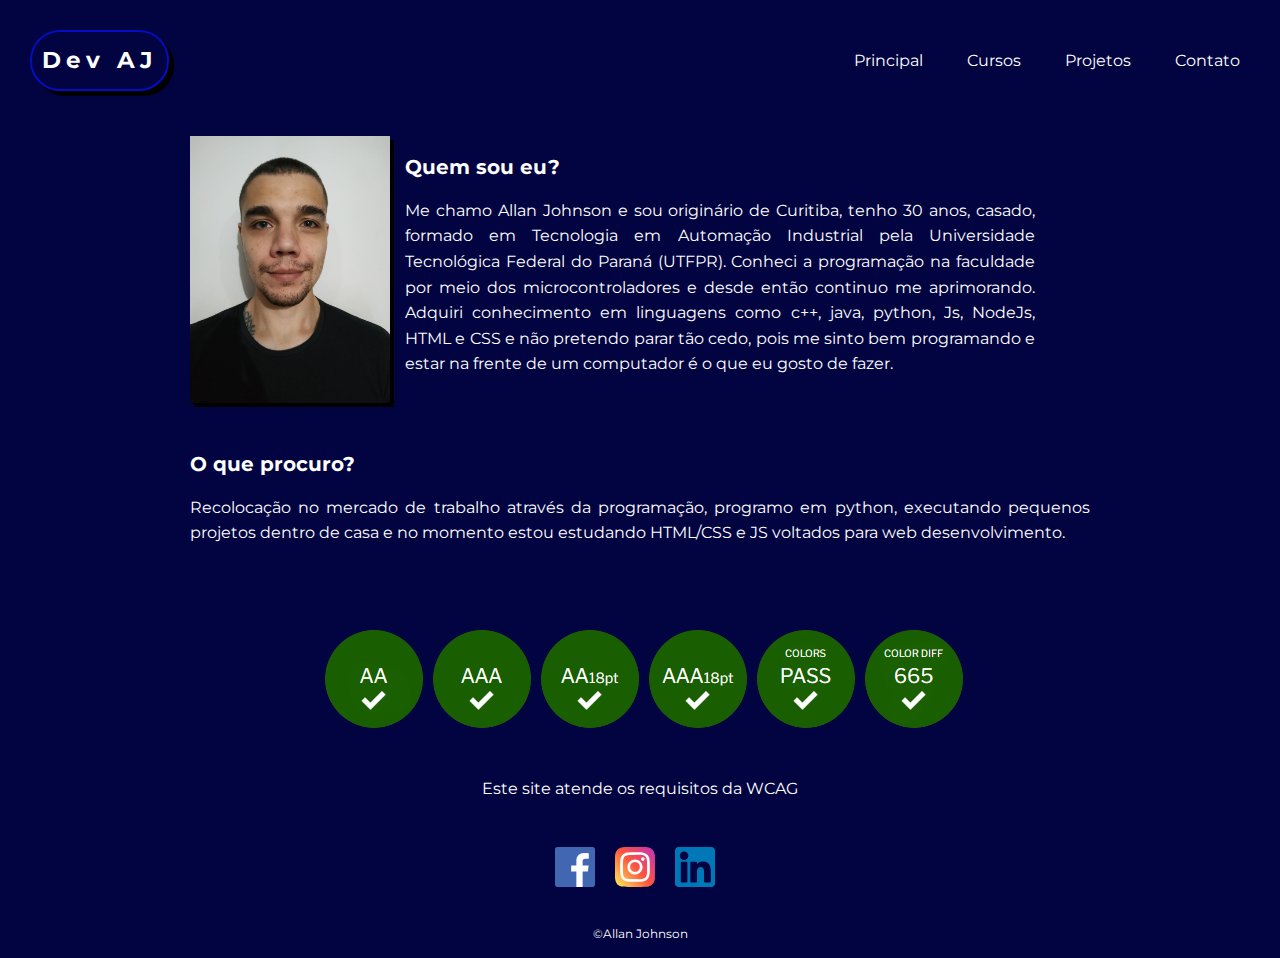
<file: index.html>
<!DOCTYPE html>
<html lang="pt-br">

<head>
    <meta charset="UTF-8">
    <meta name="viewport" content="width=device-width, initial-scale=1.0">
    <title>Dev AJ</title>
    <link rel="stylesheet" href="/css/cssreset.css">
    <link rel="preconnect" href="https://fonts.gstatic.com">
    <link href="https://fonts.googleapis.com/css2?family=Montserrat&display=swap" rel="stylesheet">
    <link rel="stylesheet" href="/css/style.css">
</head>

<body>
    <header>
        <nav class="nav-ul">
            <h1 class="logo">Dev AJ</h1>
            <button class="hamburger" id="hamburger">
                    <div></div>
                    <div></div>
                    <div></div>
                </button>
            <ul class="menu" id="menu">
                <li class="menu-item"><a href="/index.html">Principal</a></li>
                <li class="menu-item"><a href="/pages/cursos.html">Cursos</a></li>
                <li class="menu-item"><a href="/pages/projetos.html">Projetos</a></li>
                <li class="menu-item"><a href="/pages/contato.html">Contato</a></li>
            </ul>
        </nav>
    </header>
    <main>
        <div class="principal" id="principal">
            <div class="quem-sou-eu">
                <div class="foto">
                    <img src="/img/foto_allan.png" alt="foto allan">
                </div>
                <div class="texto">
                    <h1 class="quem-e">Quem sou eu?</h1>
                    <p class="descricao-quem-sou-eu">
                        Me chamo Allan Johnson e sou originário de Curitiba, tenho 30 anos, casado, formado em Tecnologia em Automação Industrial pela Universidade Tecnológica Federal do Paraná (UTFPR). Conheci a programação na faculdade por meio dos microcontroladores e desde
                        então continuo me aprimorando. Adquiri conhecimento em linguagens como c++, java, python, Js, NodeJs, HTML e CSS e não pretendo parar tão cedo, pois me sinto bem programando e estar na frente de um computador é o que eu gosto de
                        fazer.
                    </p>
                </div>
            </div>
            <div class="metas">
                <h1 class="o-que-procura">O que procuro?</h1>
                <p class="descricao-meta">
                    Recolocação no mercado de trabalho através da programação, programo em python, executando pequenos projetos dentro de casa e no momento estou estudando HTML/CSS e JS voltados para web desenvolvimento.
                </p>
            </div>
            <div class="convite">
                <h1 class="certificado"><img src="/img/AAA.png" alt="Constraste AAA valido"></h1>
                <p class="rodape-foto">Este site atende os requisitos da WCAG</p>
            </div>
        </div>
    </main>
    <footer>
        <div class="icones-footer">
            <ul class="social-links">
                <li>
                    <a href="https://www.facebook.com/allan.johnson.2511/"><img class="logo-social" src="../img/facebook_logo.svg" alt="logo facebook"></a>
                </li>
                <li>
                    <a href="https://www.instagram.com/allanjohnsoncwb/"><img class="logo-social" src="../img/instagran_logo.svg" alt="logo intagram"></a>
                </li>
                <li>
                    <a href="https://www.linkedin.com/in/allan-johnson-2456a396/"><img class="logo-social" src="./img/linked_logo.svg" alt="logo linkedin"></a>
                </li>

            </ul>
            <p class="copy">&copy;Allan Johnson </p>
        </div>
    </footer>
    <script src="script.js"></script>
</body>

</html>
</file>
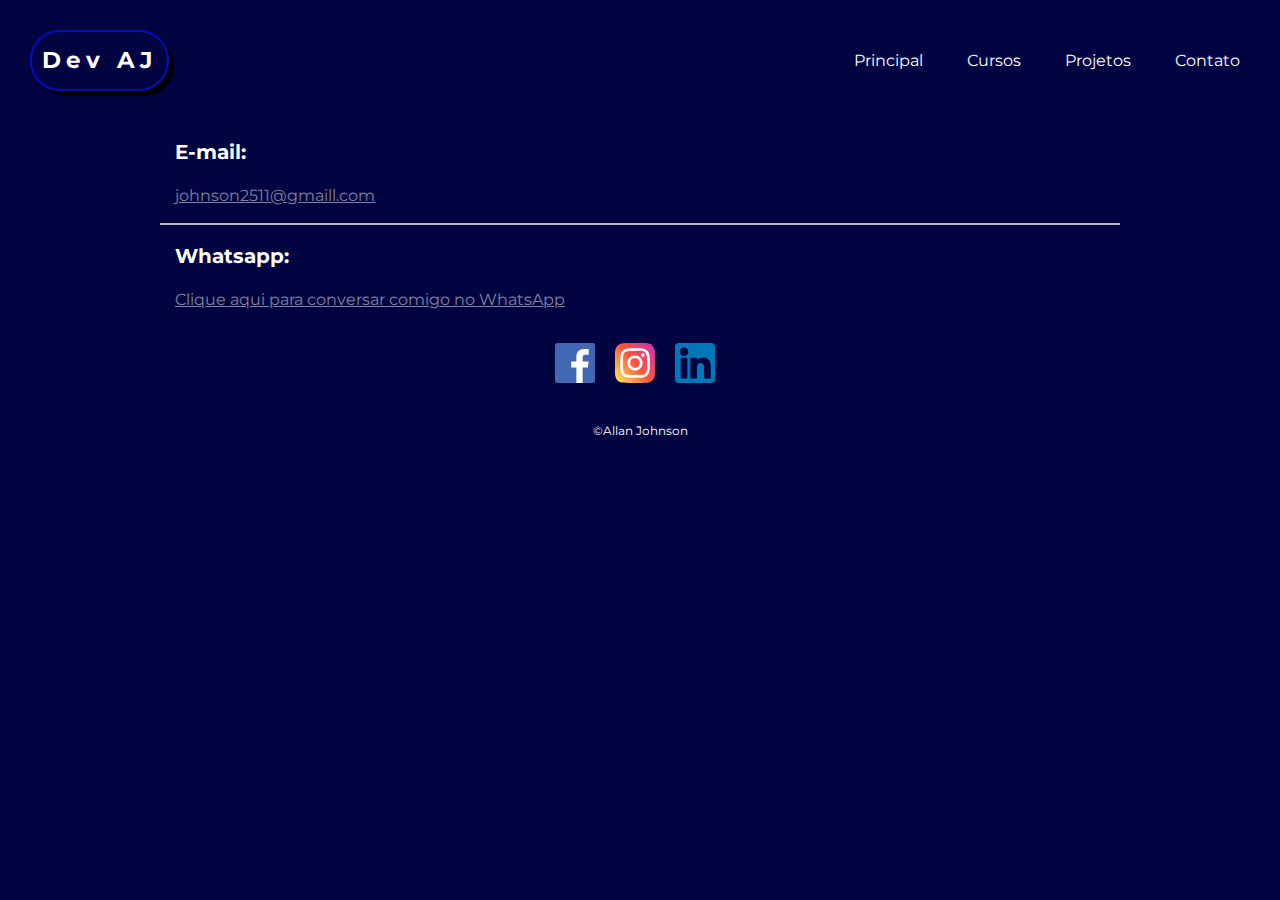
<file: pages/contato.html>
<!DOCTYPE html>
<html lang="pt-br">

<head>
    <meta charset="UTF-8">
    <meta name="viewport" content="width=device-width, initial-scale=1.0">
    <title>Dev AJ - Contato</title>
    <link rel="stylesheet" href="/css/cssreset.css">
    <link rel="preconnect" href="https://fonts.gstatic.com">
    <link href="https://fonts.googleapis.com/css2?family=Montserrat&display=swap" rel="stylesheet">
    <link rel="stylesheet" href="/css/style.css">
</head>

<body>
    <div class="container-principal">

        <header>
            <nav class="nav-ul">
                <h1 class="logo">Dev AJ</h1>
                <button class="hamburger" id="hamburger">
                    <div></div>
                    <div></div>
                    <div></div>
                </button>
                <ul class="menu" id="menu">
                    <li class="menu-item"><a href="/index.html">Principal</a></li>
                    <li class="menu-item"><a href="../pages/cursos.html">Cursos</a></li>
                    <li class="menu-item"><a href="../pages/projetos.html">Projetos</a></li>
                    <li class="menu-item"><a href="../pages/contato.html">Contato</a></li>
                </ul>
            </nav>
        </header>
        <main>
            <div class="contato-principal">
                <div class="dados">
                    <div class="email-caixa">
                        <h1 class="e-mail">
                            E-mail:
                        </h1>
                        <p class="e-mail-conteudo">
                            <a href="mailto:johnson2511@gmail.com">johnson2511@gmaill.com</a>
                        </p>
                    </div>
                    <div class="wpp-caixa">
                        <h1 class="whatsapp">
                            Whatsapp:
                        </h1>
                        <p class="whatsapp-conteudo">
                            <a href="https://api.whatsapp.com/send?phone=5541984888032&text=Olá%20Allan,%20estou%20entrando%20em%20contato%20através%20do%20seu%20portifólio">Clique aqui para conversar comigo no WhatsApp</a>
                        </p>
                    </div>
                </div>
            </div>
        </main>
        <footer>
            <div class="icones-footer">
                <ul class="social-links">
                    <li>
                        <a href="https://www.facebook.com/allan.johnson.2511/"><img class="logo-social" src="../img/facebook_logo.svg" alt="logo facebook"></a>
                    </li>
                    <li>
                        <a href="https://www.instagram.com/allanjohnsoncwb/"><img class="logo-social" src="../img/instagran_logo.svg" alt="logo intagram"></a>
                    </li>
                    <li>
                        <a href="https://www.linkedin.com/in/allan-johnson-2456a396/"><img class="logo-social" src="../img/linked_logo.svg" alt="logo linkedin"></a>
                    </li>

                </ul>
                <p class="copy">&copy;Allan Johnson </p>
            </div>
        </footer>

    </div>
    <script src="../script.js"></script>
</body>

</html>
</file>
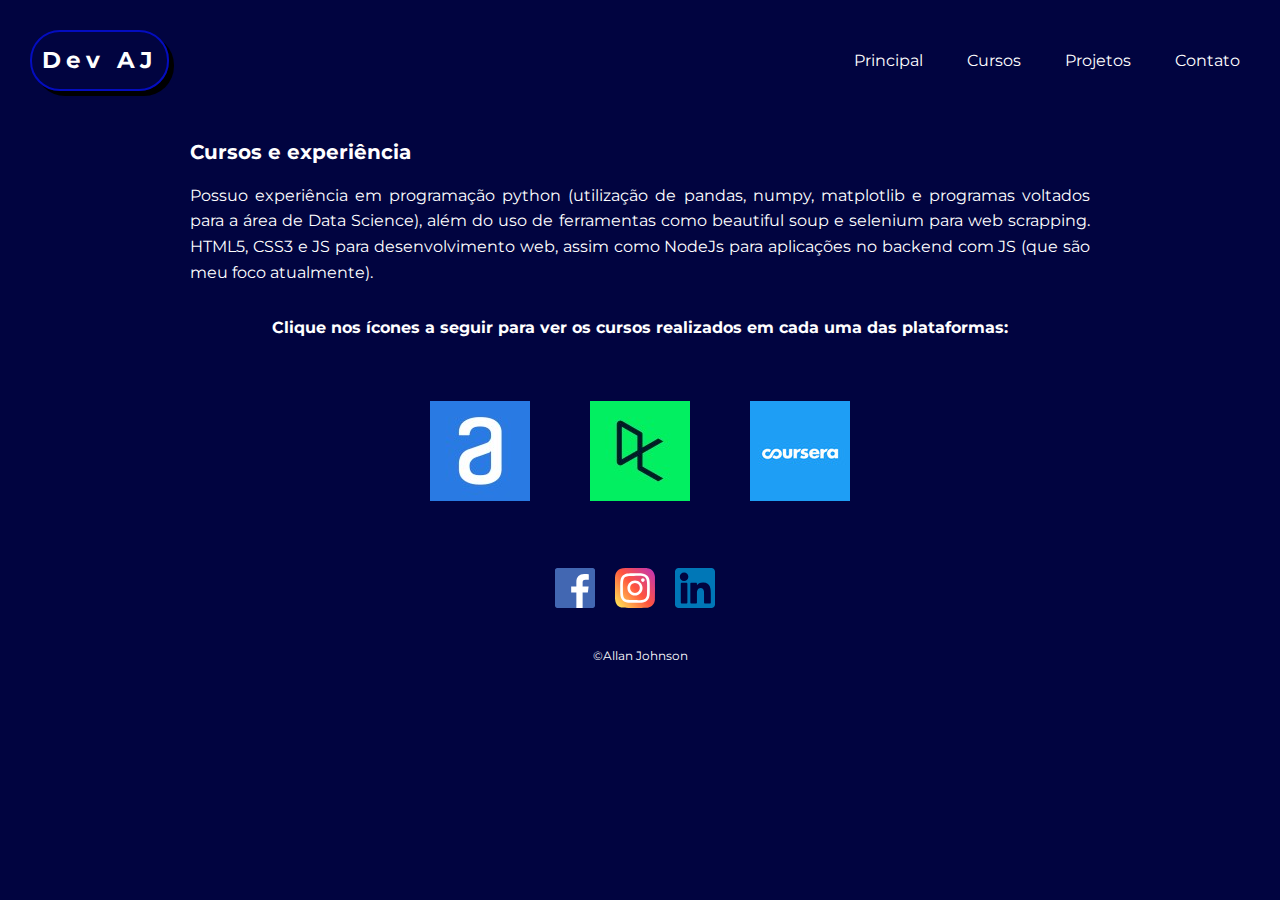
<file: pages/cursos.html>
<!DOCTYPE html>
<html lang="pt-br">

<head>
    <meta charset="UTF-8">
    <meta name="viewport" content="width=device-width, initial-scale=1.0">
    <title>Dev AJ - Cursos</title>
    <link rel="stylesheet" href="/css/cssreset.css">
    <link rel="preconnect" href="https://fonts.gstatic.com">
    <link href="https://fonts.googleapis.com/css2?family=Montserrat&display=swap" rel="stylesheet">
    <link rel="stylesheet" href="/css/style.css">
</head>

<body>
    <div class="container-principal">

        <header>
            <nav class="nav-ul">
                <h1 class="logo">Dev AJ</h1>
                <button class="hamburger" id="hamburger">
                    <div></div>
                    <div></div>
                    <div></div>
                </button>
                <ul class="menu" id="menu">
                    <li class="menu-item"><a href="/index.html">Principal</a></li>
                    <li class="menu-item"><a href="../pages/cursos.html">Cursos</a></li>
                    <li class="menu-item"><a href="../pages/projetos.html">Projetos</a></li>
                    <li class="menu-item"><a href="../pages/contato.html">Contato</a></li>
                </ul>
            </nav>
        </header>
        <main>
            <div class="principal-cursos" id="principal-cursos">
                <div class="texto-introducao-cursos">
                    <h1>Cursos e experiência</h1>
                    <p>
                        Possuo experiência em programação python (utilização de pandas, numpy, matplotlib e programas voltados para a área de Data Science), além do uso de ferramentas como beautiful soup e selenium para web scrapping. HTML5, CSS3 e JS para desenvolvimento web,
                        assim como NodeJs para aplicações no backend com JS (que são meu foco atualmente).
                    </p>
                    <div class="legenda-fotos-cursos">
                        <p class="legenda-geral">Clique nos ícones a seguir para ver os cursos realizados em cada uma das plataformas:</p>
                    </div>

                    <div class="cursos-online">
                        <div class="curso1">
                            <a href="https://cursos.alura.com.br/user/johnson2511/fullCertificate/6065c2c6ea7b10718a271e44ab2c3ead"><img src="../img/alura_logo.jpg" alt="alura logo"></a>
                        </div>
                        <div class="curso2">
                            <a href="https://imgur.com/a/ymdymol"><img src="../img/dataCamp_logo.jpg" alt="Data Camp logo"></a>
                        </div>
                        <div class="curso3">
                            <a href="https://www.coursera.org/account/accomplishments/verify/8P3S9MJXHU7W"><img src="../img/coursera_logo.jpg" alt="coursera logo"></a>
                        </div>

                    </div>

                </div>
            </div>
        </main>
        <footer>
            <div class="icones-footer">
                <ul class="social-links">
                    <li>
                        <a href="https://www.facebook.com/allan.johnson.2511/"><img class="logo-social" src="../img/facebook_logo.svg" alt="logo facebook"></a>
                    </li>
                    <li>
                        <a href="https://www.instagram.com/allanjohnsoncwb/"><img class="logo-social" src="../img/instagran_logo.svg" alt="logo intagram"></a>
                    </li>
                    <li>
                        <a href="https://www.linkedin.com/in/allan-johnson-2456a396/"><img class="logo-social" src="../img/linked_logo.svg" alt="logo linkedin"></a>
                    </li>

                </ul>
                <p class="copy">&copy;Allan Johnson </p>
            </div>
        </footer>

    </div>
    <script src="../script.js"></script>
</body>

</html>
</file>
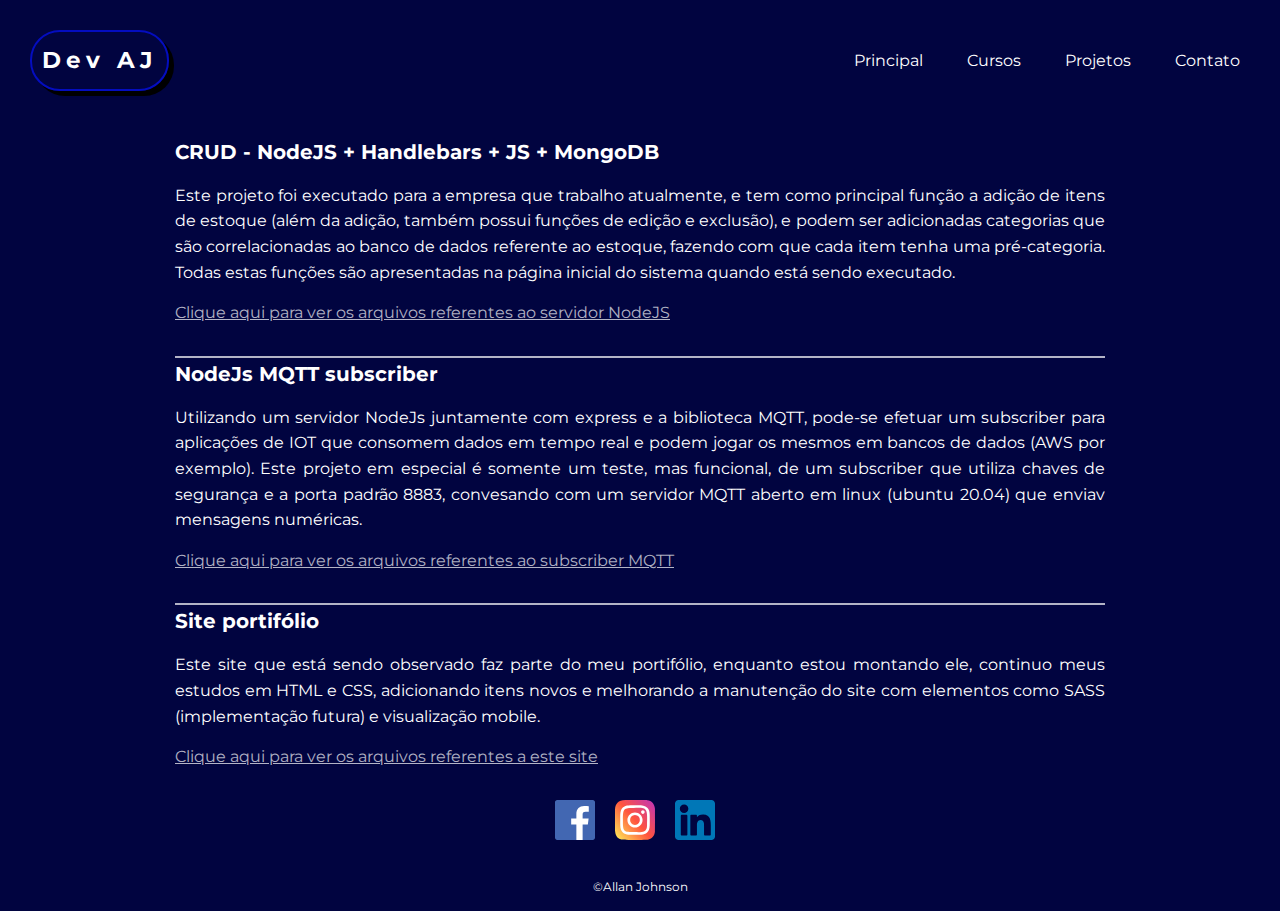
<file: pages/projetos.html>
<!DOCTYPE html>
<html lang="pt-br">

<head>
    <meta charset="UTF-8">
    <meta name="viewport" content="width=device-width, initial-scale=1.0">
    <title>Dev AJ - Projetos</title>
    <link rel="stylesheet" href="/css/cssreset.css">
    <link rel="preconnect" href="https://fonts.gstatic.com">
    <link href="https://fonts.googleapis.com/css2?family=Montserrat&display=swap" rel="stylesheet">
    <link rel="stylesheet" href="/css/style.css">
</head>

<body>
    <div class="container-principal">

        <header>
            <nav class="nav-ul">
                <h1 class="logo">Dev AJ</h1>
                <button class="hamburger" id="hamburger">
                    <div></div>
                    <div></div>
                    <div></div>
                </button>
                <ul class="menu" id="menu">
                    <li class="menu-item"><a href="/index.html">Principal</a></li>
                    <li class="menu-item"><a href="../pages/cursos.html">Cursos</a></li>
                    <li class="menu-item"><a href="../pages/projetos.html">Projetos</a></li>
                    <li class="menu-item"><a href="../pages/contato.html">Contato</a></li>
                </ul>
            </nav>
        </header>
        <main>
            <div class="projetos-principal">
                <div class="projeto1">
                    <h1 class="titulo-projeto1">
                        CRUD - NodeJS + Handlebars + JS + MongoDB
                    </h1>
                    <p class="explicacao-projeto">
                        Este projeto foi executado para a empresa que trabalho atualmente, e tem como principal função a adição de itens de estoque (além da adição, também possui funções de edição e exclusão), e podem ser adicionadas categorias que são correlacionadas ao banco
                        de dados referente ao estoque, fazendo com que cada item tenha uma pré-categoria. Todas estas funções são apresentadas na página inicial do sistema quando está sendo executado.
                    </p>
                    <p>
                        <a href="http://github.com/AJP2511/server_test">Clique aqui para ver os arquivos referentes ao servidor NodeJS</a>
                    </p>
                </div>

                <div class="projeto2">
                    <h1 class="titulo-projeto2">
                        NodeJs MQTT subscriber
                    </h1>
                    <p class="explicacao-projeto">
                        Utilizando um servidor NodeJs juntamente com express e a biblioteca MQTT, pode-se efetuar um subscriber para aplicações de IOT que consomem dados em tempo real e podem jogar os mesmos em bancos de dados (AWS por exemplo). Este projeto em especial é somente
                        um teste, mas funcional, de um subscriber que utiliza chaves de segurança e a porta padrão 8883, convesando com um servidor MQTT aberto em linux (ubuntu 20.04) que enviav mensagens numéricas.
                    </p>
                    <p>
                        <a href="http://github.com/AJP2511/node_mqtt/blob/master/package.json">Clique aqui para ver os arquivos referentes ao subscriber MQTT</a>
                    </p>
                </div>

                <div class="projeto3">
                    <h1 class="titulo-projeto3">
                        Site portifólio
                    </h1>
                    <p class="explicacao-projeto">
                        Este site que está sendo observado faz parte do meu portifólio, enquanto estou montando ele, continuo meus estudos em HTML e CSS, adicionando itens novos e melhorando a manutenção do site com elementos como SASS (implementação futura) e visualização mobile.
                    </p>
                    <p>
                        <a href="http://github.com/AJP2511/itsme">Clique aqui para ver os arquivos referentes a este site</a>
                    </p>
                </div>
            </div>
        </main>
        <footer>
            <div class="icones-footer">
                <ul class="social-links">
                    <li>
                        <a href="https://www.facebook.com/allan.johnson.2511/"><img class="logo-social" src="../img/facebook_logo.svg" alt="logo facebook"></a>
                    </li>
                    <li>
                        <a href="https://www.instagram.com/allanjohnsoncwb/"><img class="logo-social" src="../img/instagran_logo.svg" alt="logo intagram"></a>
                    </li>
                    <li>
                        <a href="https://www.linkedin.com/in/allan-johnson-2456a396/"><img class="logo-social" src="../img/linked_logo.svg" alt="logo linkedin"></a>
                    </li>

                </ul>
                <p class="copy">&copy;Allan Johnson </p>
            </div>
        </footer>

    </div>
    <script src="../script.js"></script>
</body>

</html>
</file>
<file: css/style.css>
/* configurações gerais de todos os arquivos */

body {
    font-family: 'Montserrat', sans-serif;
    background: #010440;
    color: #ffffff;
    flex-wrap: nowrap;
    line-height: 1.6;
}

body h1 {
    font-size: 20px;
    font-weight: bold;
}


/* Configuração do cabeçalho */

.nav-ul {
    display: flex;
    justify-content: space-between;
    align-items: center;
    padding: 15px;
    flex-wrap: wrap;
}

.nav-ul h1 {
    font-size: 23px;
    border: 2px solid #040DBF;
    padding: 10px;
    border-radius: 30px;
    box-shadow: 5px 5px black;
    letter-spacing: 5px;
}

.hamburger {
    background: transparent;
    border: 0;
    cursor: pointer;
    display: none;
}

.hamburger:focus {
    outline: none;
}

.hamburger div {
    width: 35px;
    height: 5px;
    background: #fff;
    margin: 6px 0;
    border-radius: 40px;
}

.menu-item {
    display: inline-block;
    margin: 0 10px 0 0;
}

.menu-item a {
    text-decoration: none;
    color: rgb(255, 255, 255, 1);
    padding: 15px;
    transition: all 0.3s ease 0s;
}

.menu-item a:hover {
    color: rgb(255, 255, 255, 0.65);
    text-decoration: underline;
}


/* Configuração do main pagina index */

.principal {
    display: flex;
    flex-wrap: wrap;
    flex-direction: column;
    max-width: 960px;
    margin: 0 auto;
    text-align: justify;
}

.quem-sou-eu,
.metas,
.convite {
    margin: 15px
}

.foto {
    margin: 0 0 0 15px;
    display: flex;
    box-shadow: 4px 4px black;
}

.texto {
    max-width: 660px;
}

.quem-sou-eu {
    display: flex;
    flex-wrap: wrap;
}

.certificado,
.rodape-foto {
    text-align: center;
}


/* Configuração do Footer */

.social-links {
    display: flex;
    justify-content: center;
}

.logo-social {
    width: 40px;
    height: 40px;
    margin: 15px 15px 15px 5px;
}

.copy {
    text-align: center;
    font-size: 12px;
}


/* Configuração do main pagina cursos  */

.principal-cursos {
    max-width: 960px;
    margin: 0 auto;
    text-align: justify;
}

.principal-cursos div,
p,
h1 {
    margin: 15px;
}

.cursos-online {
    display: flex;
    text-align: center;
    justify-content: center;
}

.cursos-online a {
    display: inline-block;
}

.cursos-online img {
    margin: 15px
}

.curso1:hover,
.curso2:hover,
.curso3:hover {
    border: 2px solid #fff;
    border-radius: 15px;
}

.curso1:active,
.curso2:active,
.curso3:active {
    border: 2px solid rgb(28, 240, 91)
}

.legenda-fotos-cursos {
    display: flex;
    justify-content: center;
}

.legenda-fotos-cursos p {
    font-weight: bold;
}


/* Configuração da página projetos */

.projetos-principal {
    max-width: 960px;
    text-align: justify;
    display: flex;
    margin: 0 auto;
    flex-direction: column;
}

.projeto1 a,
.projeto2 a,
.projeto3 a {
    color: rgb(255, 255, 255, 0.7);
    transition: 0.3s ease;
}

.projeto1 a:hover,
.projeto2 a:hover,
.projeto3 a:hover {
    color: rgb(255, 255, 255, 1);
}

.titulo-projeto2,
.titulo-projeto3 {
    border-top: 2px solid rgb(255, 255, 255, 0.7);
}


/* Configuração da página Contato */

.contato-principal {
    max-width: 960px;
    margin: 0 auto;
    display: flex;
    justify-content: center;
    flex-direction: column;
}

.wpp-caixa {
    border-top: 2px solid rgb(255, 255, 255, 0.7);
}

.e-mail-conteudo> a{
    color: rgb(255, 255, 255,0.5);
    transition: 0.3s ease;
}

.e-mail-conteudo> a:hover {
    color: rgb(255, 255, 255, 1)
}

.whatsapp-conteudo a {
    color: rgb(255, 255, 255, 0.5);
    transition: 0.3s ease;
}

.whatsapp-conteudo a:hover {
    color: rgb(255, 255, 255, 1);
}


/* Configuração do script que faz o hamburguer menu */

@media screen and (max-width: 600px) {
    .menu {
        display: none;
    }
    .menu-item {
        margin: 5px 0 0 0;
        padding: 2px;
        text-align: end;
    }
    .menu.show {
        display: flex;
        width: 100%;
        flex-direction: column;
    }
    .hamburger {
        display: block;
    }
    .certificado img {
        max-width: 100%;
        max-height: 100%;
        width: auto;
        height: auto;
    }
    .foto {
        justify-content: center;
    }
    .cursos-online {
        flex-direction: column;
    }
}
</file>
<file: css/cssreset.css>
/* http://meyerweb.com/eric/tools/css/reset/
   v2.0 | 20110126
   License: none (public domain)
*/

html, body, div, span, applet, object, iframe,
h1, h2, h3, h4, h5, h6, p, blockquote, pre,
a, abbr, acronym, address, big, cite, code,
del, dfn, em, img, ins, kbd, q, s, samp,
small, strike, strong, sub, sup, tt, var,
b, u, i, center,
dl, dt, dd, ol, ul, li,
fieldset, form, label, legend,
table, caption, tbody, tfoot, thead, tr, th, td,
article, aside, canvas, details, embed,
figure, figcaption, footer, header, hgroup,
menu, nav, output, ruby, section, summary,
time, mark, audio, video {
	margin: 0;
	padding: 0;
	border: 0;
	font-size: 100%;
	font: inherit;
	vertical-align: baseline;
}
/* HTML5 display-role reset for older browsers */
article, aside, details, figcaption, figure,
footer, header, hgroup, menu, nav, section {
	display: block;
}
body {
	line-height: 1;
}
ol, ul {
	list-style: none;
}
blockquote, q {
	quotes: none;
}
blockquote:before, blockquote:after,
q:before, q:after {
	content: '';
	content: none;
}
table {
	border-collapse: collapse;
	border-spacing: 0;
}
</file>
